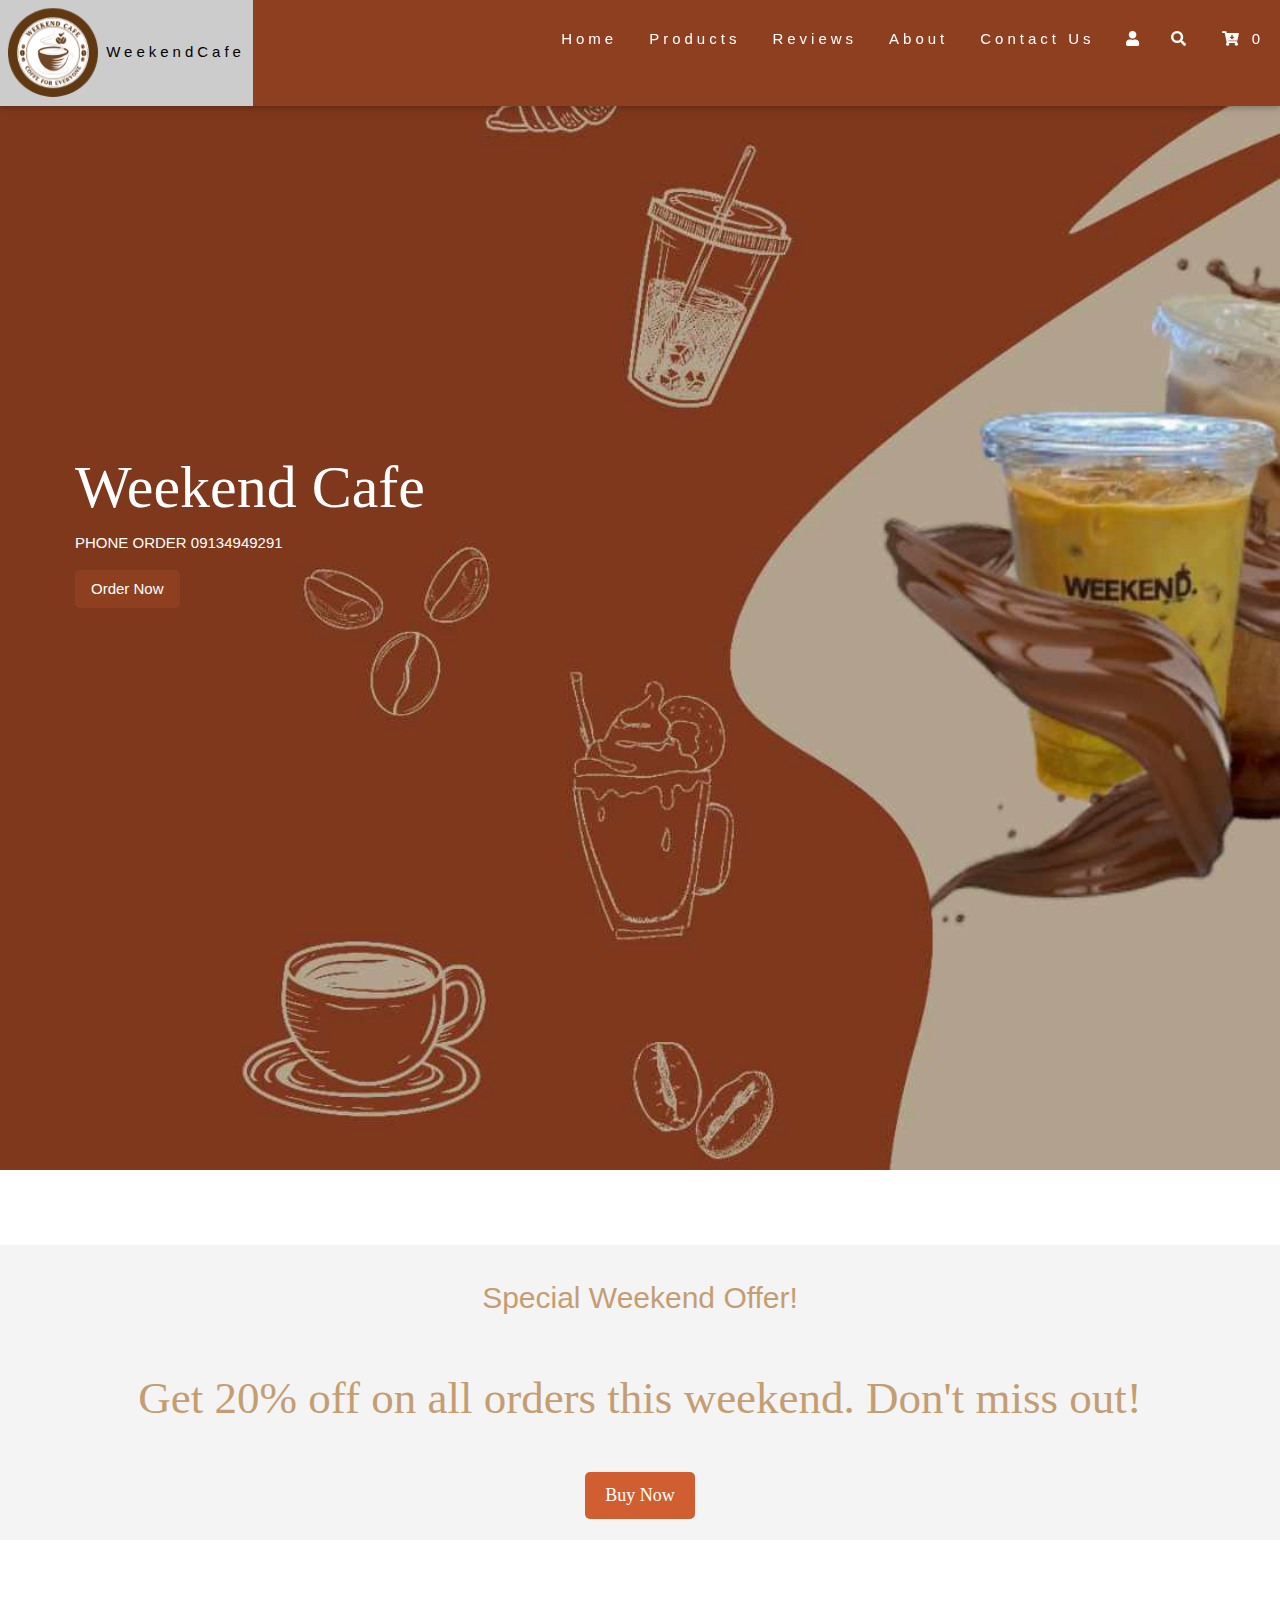
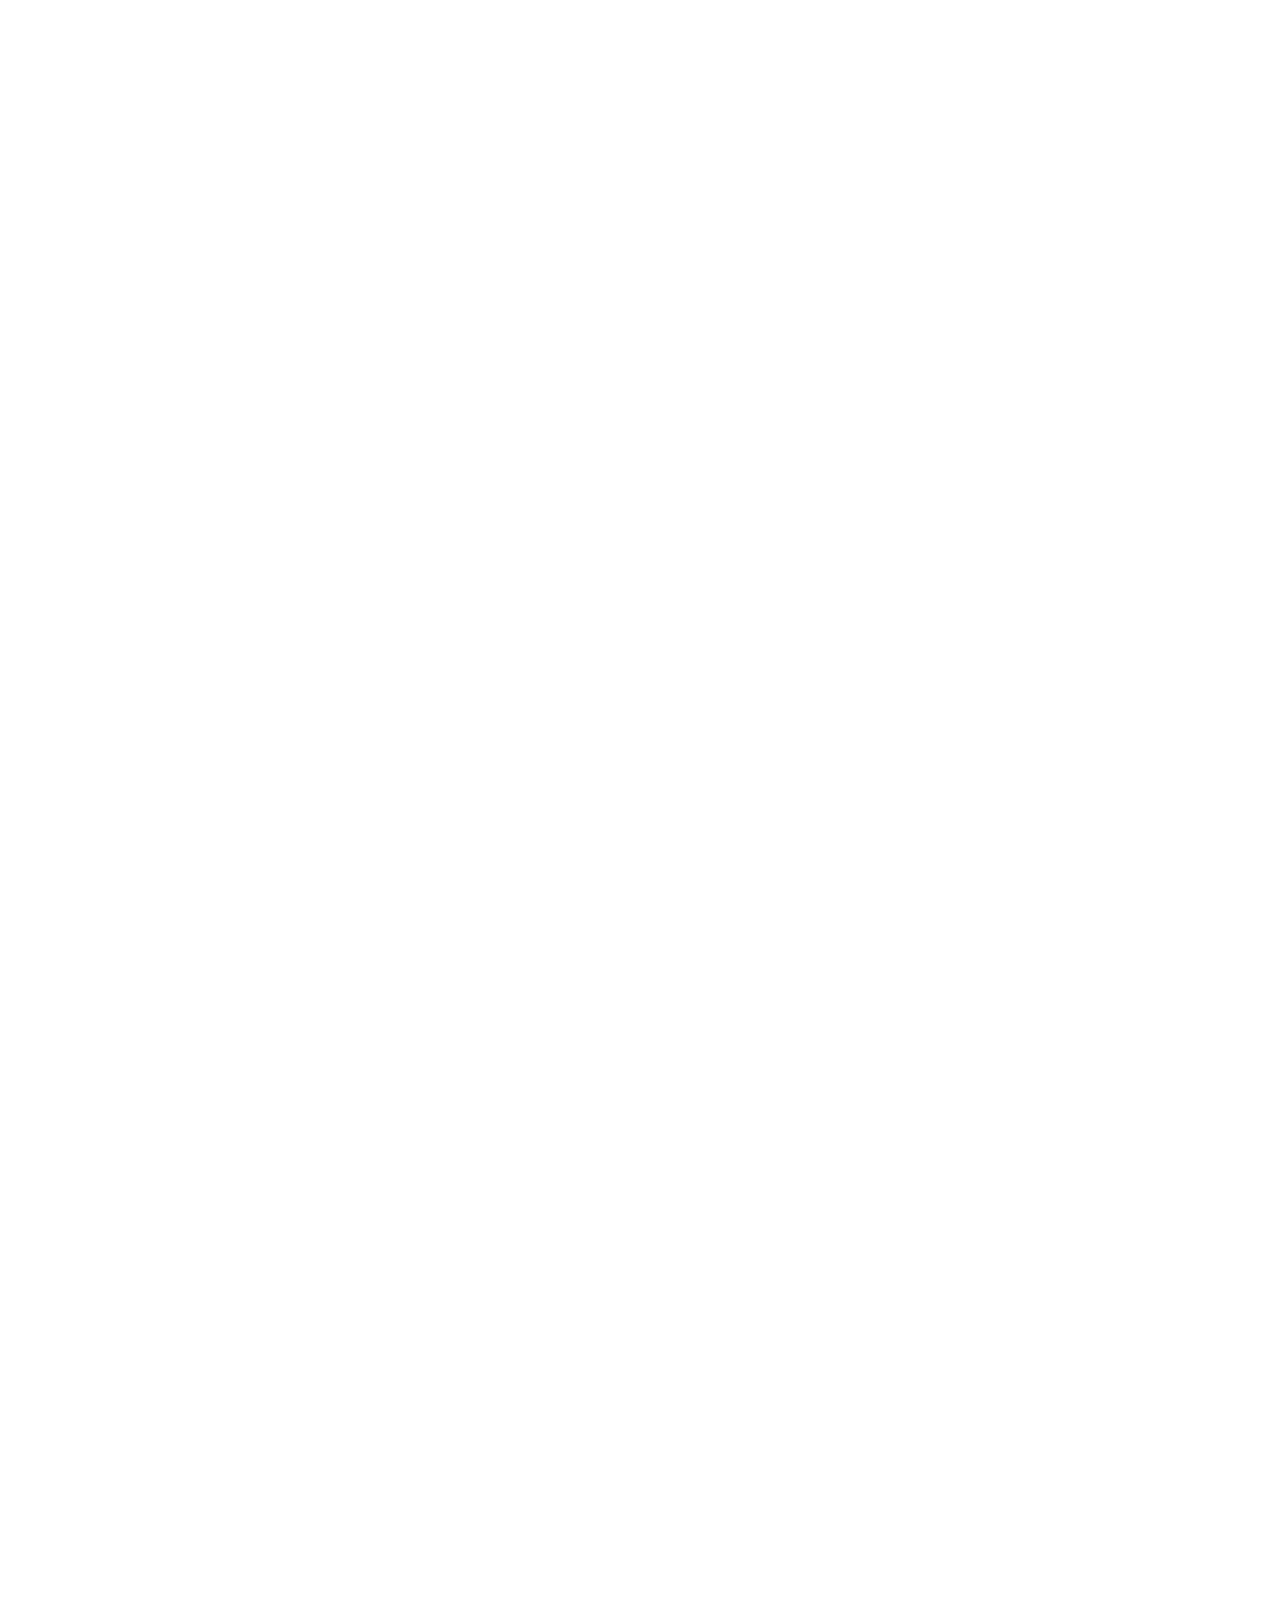
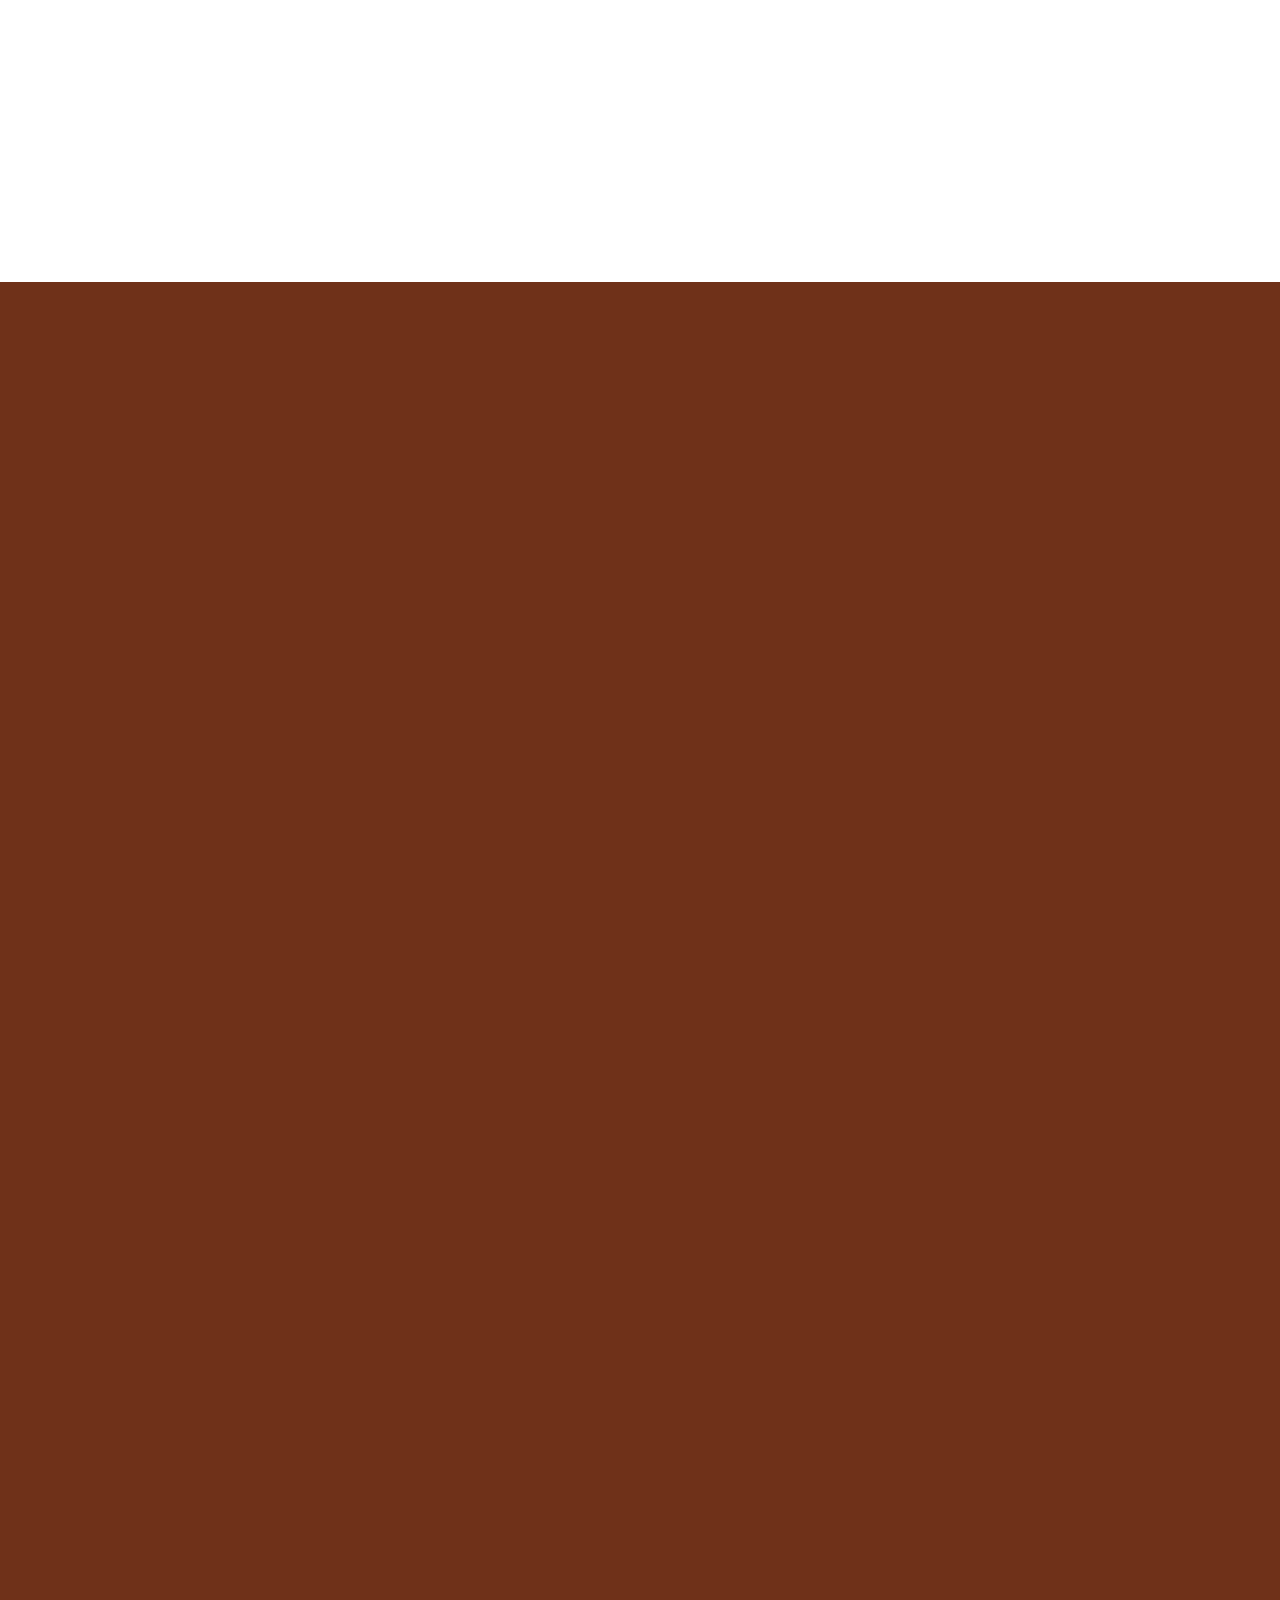
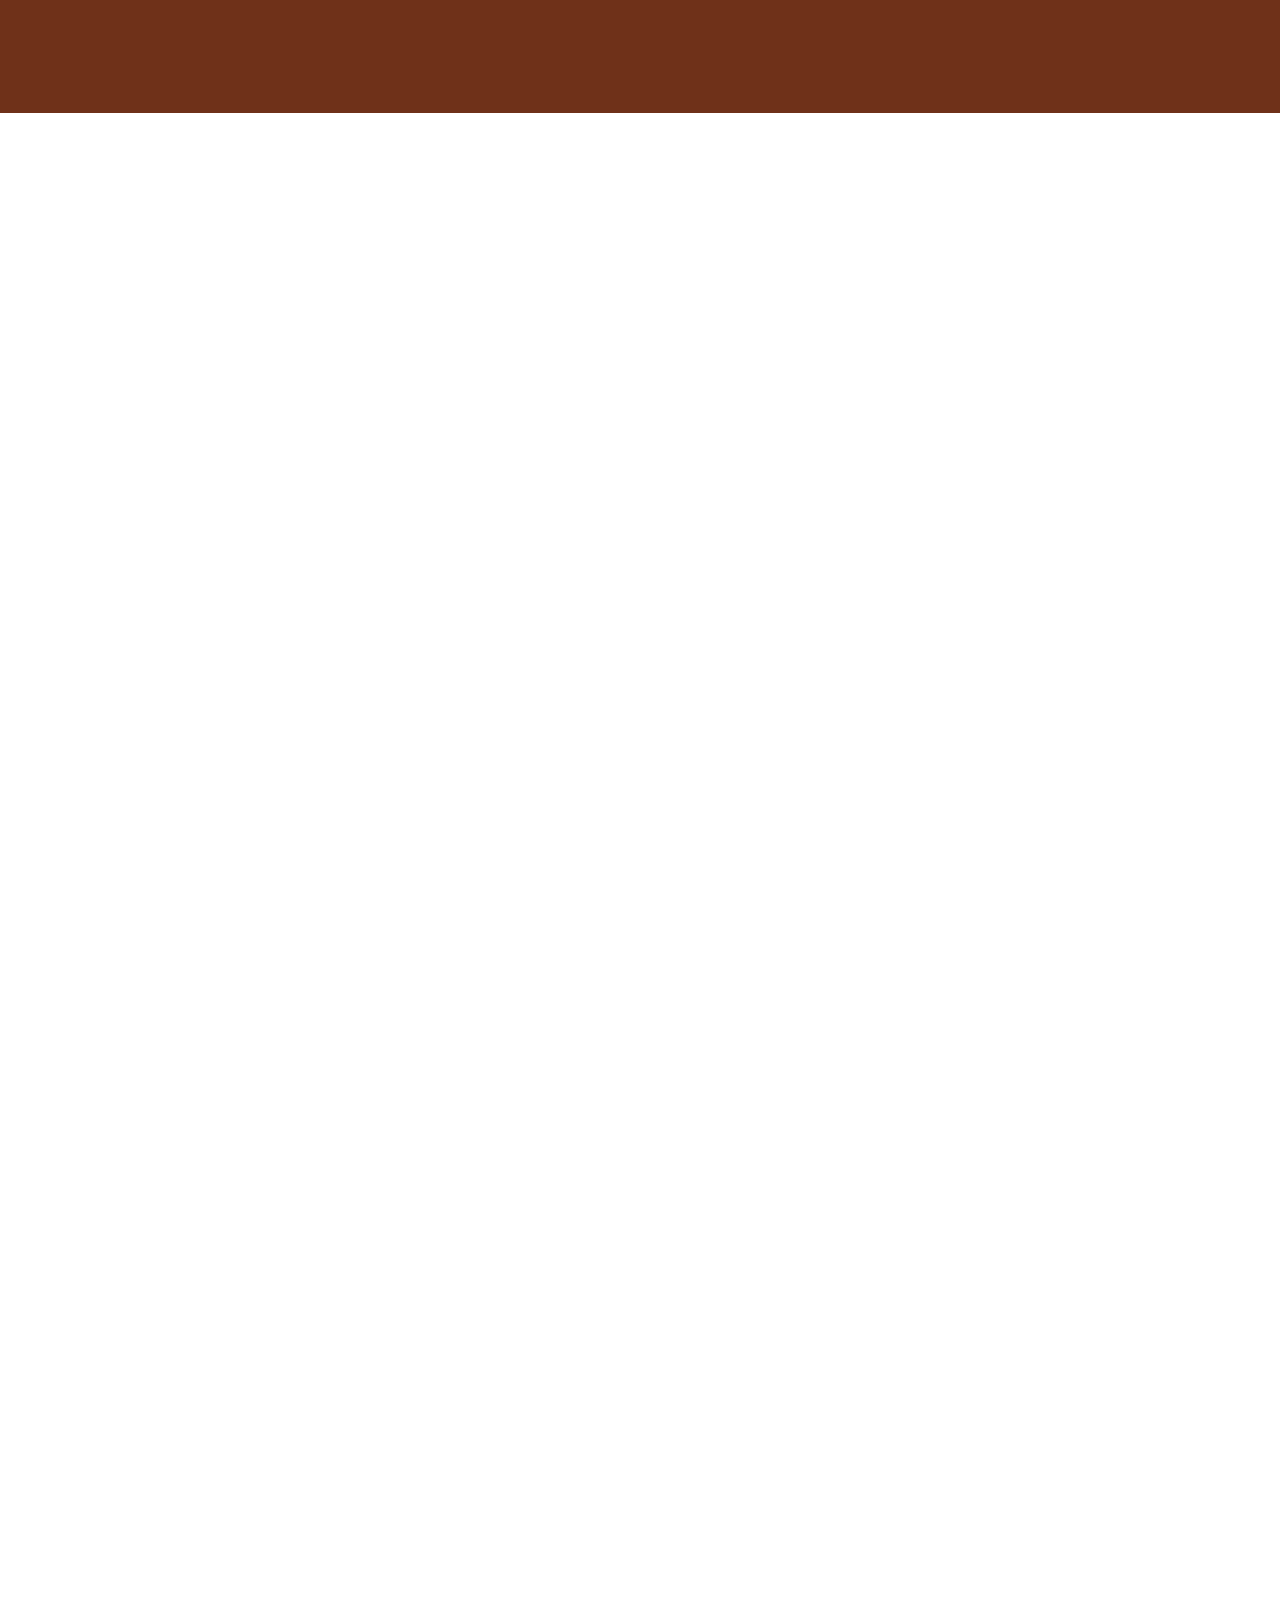
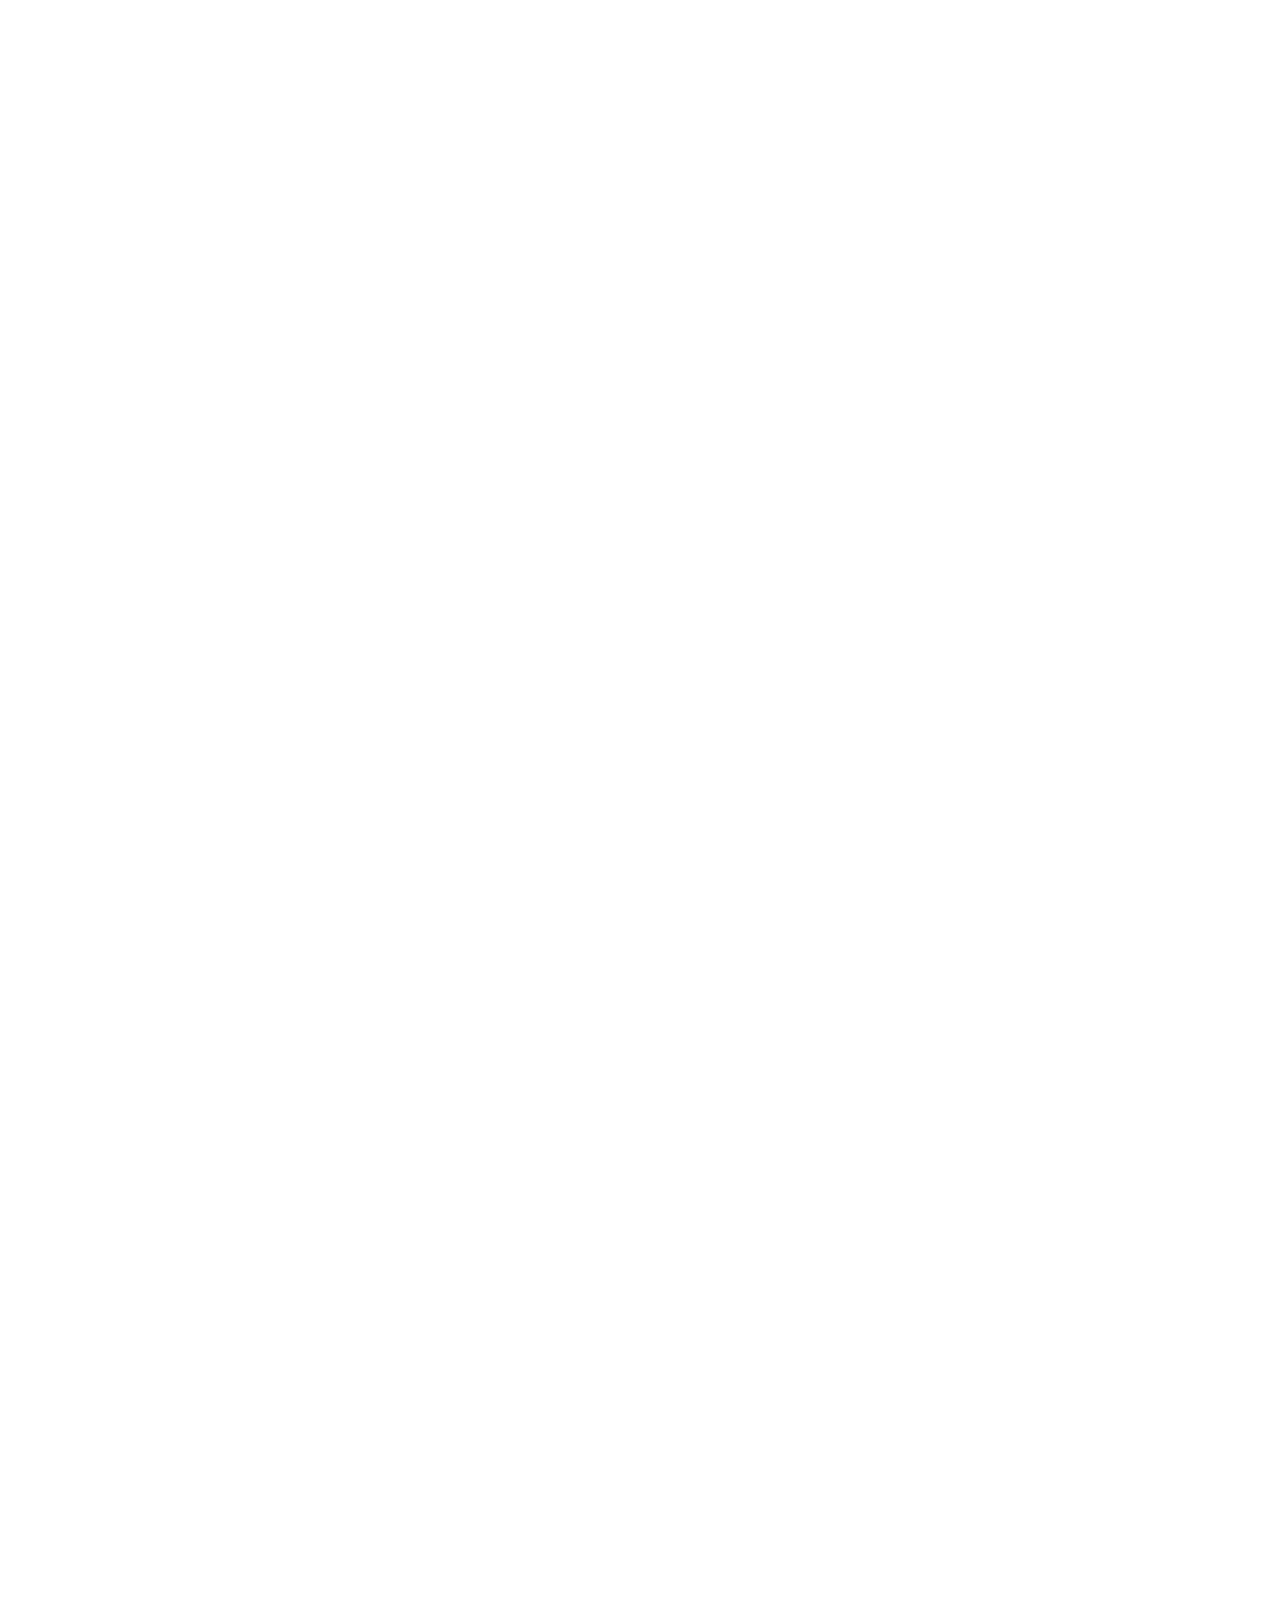
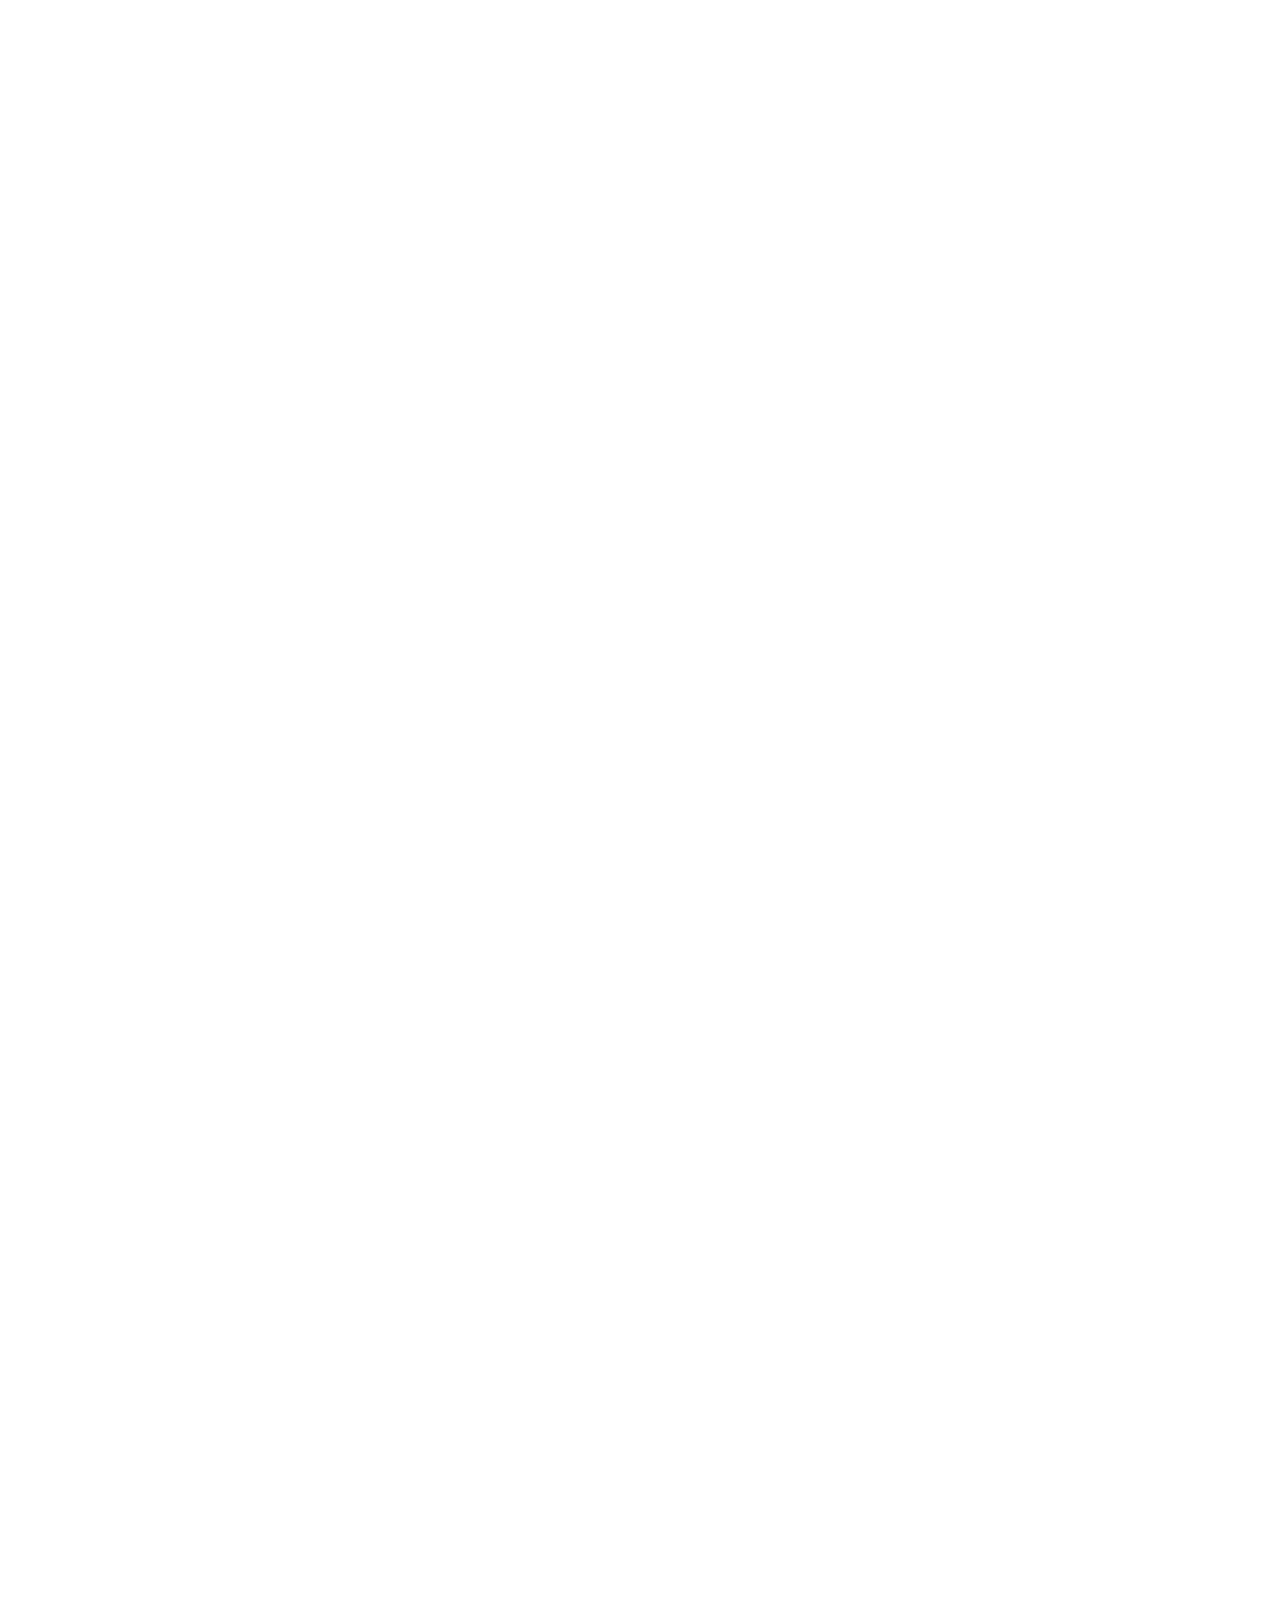
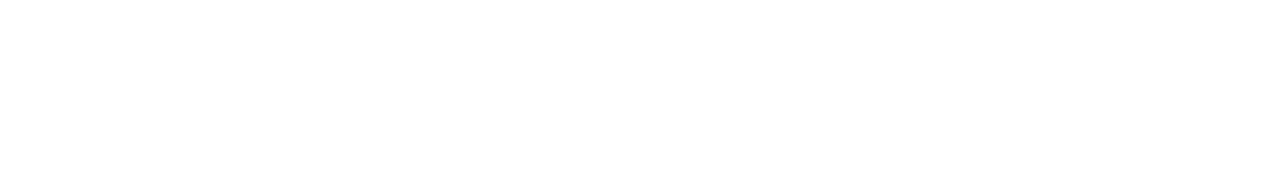
<file: index.html>
<!DOCTYPE html>
<html lang="en">

<head>
  <meta charset="UTF-8">
  <meta name="viewport" content="width=device-width, initial-scale=1.0">
  <title>Weekend Cafe</title>
  <link rel="stylesheet" href="https://use.fontawesome.com/releases/v5.0.7/css/all.css">
  <link rel="stylesheet" href="assets/css/w3.css">
</head>

<body>
  <!-- Navbar (sit on top) -->
  <div class="w3-top">
    <div class="w3-bar w3-wide w3-card w3-theme-d1 w3-goldenrod">
      <div class="logo">
          <a href="#home" class="w3-bar-item w3-button" style="padding: 8px;">
            <img class="w3-circle w3-image" src="assets/images/WEEKEND CAFE (1).png" alt="" style="height:10vh;"> WeekendCafe
          </a>
          <div class="toogle-nav">
            <a class="w3-bar-item w3-button w3-hide-medium w3-hide-large w3-right" href="javascript:void(0)" onclick="myFunction()" title="Toggle Navigation Menu"><i class="fa fa-bars"></i></a>
          </div>
      </div>
     
      <div class="w3-nav w3-right w3-hide-small" style="padding-top: 20px;">
        <nav>
          <a href="#home" class="w3-bar-item w3-button ">Home</a>
          <a href="#products" class="w3-bar-item w3-button">Products</a>
          <a href="#reviews" class="w3-bar-item w3-button">Reviews</a>
          <a href="#about" class="w3-bar-item w3-button">About</a>
          <a href="#contact" class="w3-bar-item w3-button">Contact Us</a>
          <div class="w3-dropdown-hover">
            <button class="w3-button" title="account"><i class="fa fa-user"></i></button>
            <div class="w3-dropdown-content w3-bar-block w3-card-4">
              <a href="assets/login/index.html" id="signup" class="w3-bar-item w3-button">Sign Up</a>
              <a href="assets/login/index.html" id="login" class="w3-bar-item w3-button">Login</a>
            </div>
          </div>
          <a href="#" class="w3-bar-item w3-button" title="Search"><i class="fa fa-search">
          </i></a>
          <a href="#" class="w3-bar-item w3-button" title="cart" onclick="toggleCart()">
            <i class="fas fa-cart-arrow-down"></i>
            <span id="cart-count">0</span>
          </a>
        </nav>
      </div>
      <div class="icons">
        <a href="#home" class="w3-button"><i class="fas fa-home w3-icon"></i><br> Home</a>
        <a href="#products" class="w3-bar-item w3-button"><i class="fas fa-box w3-icon"></i><br>Products</a>
        <a href="#reviews" class="w3-bar-item w3-button"><i class="fas fa-star w3-icon"></i><br> Reviews</a>
        <a href="#about" class="w3-bar-item w3-button"><i class="fas fa-info-circle"></i><br>About</a>
        <a href="#contact" class="w3-bar-item w3-button"><i class="fas fa-envelope w3-icon"></i><br>Contact</a>
      </div>
    </div>
  </div>


  <div id="navDemo" class="w3-bar-block w3-white w3-hide w3-hide-large w3-hide-medium w3-top" style="margin-top: 5rem">
    <a href="#home" class="w3-bar-item w3-button ">HOME</a>
    <a href="#products" class="w3-bar-item w3-button">PRODUCTS</a>
    <a href="#reviews" class="w3-bar-item w3-button">REVIEWS</a>
    <a href="#about" class="w3-bar-item w3-button">ABOUT</a>
    <a href="#contact" class="w3-bar-item w3-button">CONTACT US</a>
    <a href="#sign-in" class="w3-bar-item w3-button w3-hide-small" title="account"><i class="fa fa-user"></i></a>
    <a href="#" class="w3-bar-item w3-button w3-hide-small" title="Search"><i class="fa fa-search"></i></a>
   <a href="#" class="w3-bar-item w3-button w3-hide-small" title="cart" onclick="toggleCart()">
<i class="fas fa-cart-arrow-down"></i>
<span id="cart-count">0</span>
</a>
  </div>

  <!-- Header -->
  <header class="bgimg w3-container w3-content" id="home" style="max-width: 1500px; height: 130vh;">
    <div class="w3-display-left w3-margin-top" style="padding-left: 5rem;">
      <span class="w3-text-white home-span" style="font-size: 4rem; font-family: Roboto;">Weekend Cafe</span>
      <p class="w3-text-white w3-p w3-animate-fading">PHONE ORDER 09134949291</p>
      <a href="assets/login/index.html">
        <button class="w3-btn w3-theme-d1 w3-hover-theme w3-border-theme">Order Now</button>
      </a>
    </div>
  </header> 
  
<!-- Promo Section -->
<section class="promo w3-animate-fading w3-margin-top w3-goldenrod" style="font-family: Roboto; font-size: 3rem;">
  <h2>Special Weekend Offer!</h2>
  <p>Get 20% off on all orders this weekend. Don't miss out!</p>
  <a href="#products">
  <button class="promo-btn">Buy Now</button>
  </a>
</section>


  
   <!-- About Container -->
   <div class="w3-container w3-content w3-padding-64 reveal" id="about" style="margin-bottom: 10rem;">
    <div class="w3-content" style="max-width:900px">
      <h1 class="w3-center w3-padding-64"><span class="w3-tag w3-theme w3-padding-16 w3-wide" style="font-family: Roboto;">ABOUT US</span></h1>
      <p>Lorem ipsum dolor sit amet consectetur adipisicing elit. Unde error cupiditate id quo deserunt distinctio!
        Doloremque incidunt fugit possimus? Repellat quas laborum pariatur natus, ea autem. Laudantium reiciendis amet
        ut?.</p>
      <p>Lorem ipsum dolor sit amet consectetur adipisicing elit. Fuga tempora asperiores illo dolore laborum iusto
        beatae exercitationem, qui quas maxime doloremque, inventore nobis, similique rem laboriosam quis odit
        reiciendis mollitia!.</p>
      <img src="assets/images/about-coffee.jpg" class="w3-round w3-image"
        style="width:100%;max-width:1000px; height: 95vh; object-fit: cover; " class="w3-margin-top">
      <p><strong>Opening hours:</strong> Mon-Fri 9:00am to 7:00pm Sat 9:00am to 9:00pm</p>
      <p><strong>Address:</strong> Lapu2 Street, Magugpo South, Tagum City</p>
    </div>
  </div>

   <!-- Menu Container --->

   <div class="w3-display-container reveal w3-center w3-menu-bg" id="products">
    <img src="assets/images/menu-header.jpg" class="w3-image w3-border-theme" alt="" style="width: 50%; height: 40vh;">
  </div>
  <section class="w3-container w3-padding w3-center w3-theme-d3" style="margin-bottom: 10rem;">
    <div class="w3-row-padding w3-padding-32 ">
      <div class="reveal">
        <h2 class="w3-text-white" id="drinks" style="margin-bottom: 3rem; font-size: 3rem;font-family: Roboto;">DRINKS</h2>
        <div class="w3-third">
          <div class="w3-card w3-margin w3-white">
            <img src="assets/images/product-1.jpg" alt="Product 1" style="width:100%">
            <div class="w3-container">
              <h4>Iced chocolate</h4>
              <p><s class="w3-padding-right w3-text-grey" >₱75.00</s>₱59.00</p>
              <button
                class="w3-margin-bottom w3-button w3-theme-d1 w3-round-large w3-hover-theme padding-bottom-16 card-button w3-center"
                onclick="addToCart('Iced chocolate', 59.00)">Order Now</button>
            </div>
          </div>
        </div>

        <div class="w3-third">
          <div class="w3-card w3-margin w3-white ">
            <img src="assets/images/product-2.jpg" alt="Product 1" style="width:100%">
            <div class="w3-container">
              <h4>Strawberry Latte</h4>
              <p><s class="w3-padding-right w3-text-grey">₱75.00</s>₱49.00</p>
              <button
                class="w3-margin-bottom w3-button w3-theme-d1 w3-round-large w3-hover-theme padding-bottom-16 card-button w3-center"
                onclick="addToCart('Strawberry Latte', 49.00)">Order Now</button>
            </div>
          </div>
        </div>

        <div class="w3-third">
          <div class="w3-card w3-margin w3-white ">
            <img src="assets/images/product-3.jpg" alt="Product 1" style="width:100%">
            <div class="w3-container">
              <h4 id="matcha">Iced Matcha Latte</h4>
              <p>₱99.00</p>
              <button
                class="w3-margin-bottom w3-button w3-theme-d1 w3-round-large w3-hover-theme padding-bottom-16 card-button w3-center"
                onclick="addToCart('Iced Matcha Latte', 99.00)">Order Now</button>
            </div>
          </div>
        </div>

        <!-- Food Menu -->
        <h2 class="w3-text-white" id="food" style="margin: 1em; font-size: 3rem;font-family: Roboto;">FOODS</h2>
        <div class="w3-third">
          <div class="w3-card w3-margin w3-white">
            <img src="assets/images/product-4.jpg" alt="Product 1" style="width:100%">
            <div class="w3-container">
              <h4>Pork Sisig With Rice</h4>
              <p><s class="w3-padding-right w3-text-grey">₱85.00</s>₱69.00</p>
              <button
                class="w3-margin-bottom w3-button w3-theme-d1 w3-round-large w3-hover-theme padding-bottom-16 card-button w3-center"
                onclick="addToCart('Pork Sisig With Rice', 69.00)">Order Now</button>
            </div>
          </div>
        </div>

        <div class="w3-third">
          <div class="w3-card w3-margin w3-white">
            <img src="assets/images/product-5.jpg" alt="Product 1" style="width:100%">
            <div class="w3-container">
              <h4>Crispy Pork Belly With Rice</h4>
              <p>₱ 100.00</p>
              <button
                class="w3-margin-bottom w3-button w3-theme-d1 w3-round-large w3-hover-theme padding-bottom-16 card-button w3-center"
                onclick="addToCart('Crispy Pork Belly With Rice', 100.00)">Order Now</button>
            </div>
          </div>
        </div>

        <div class="w3-third">
          <div class="w3-card-4 w3-margin w3-white">
            <img src="assets/images/product-6.jpg" alt="Product 1" style="width:100%">
            <div class="w3-container">
              <h4>Honey Lemon Chicken With Rice</h4>
              <p><s class="w3-padding-right w3-text-grey">₱99.00</s>₱ 69.00</p>
              <button
                class="w3-margin-bottom w3-button w3-theme-d1 w3-round-large w3-hover-theme padding-bottom-16 card-button w3-center"
                onclick="addToCart('Honey Lemon Chicken With Rice', 69.00)">Order Now</button>
            </div>
          </div>
        </div>

      </div>
    </div>
  </section> 

  <!--Cart Section -->
 <div id="cart" class="w3-modal">
  <div class="w3-modal-content w3-animate-top w3-card-4">
    <header class="w3-container w3-theme-d2">
      <span onclick="document.getElementById('cart').style.display='none'" class="w3-button w3-display-topright">&times;</span>
      <h2>Your Cart</h2>
    </header>
    <div class="w3-container">
      <ul id="cart-items"></ul>
      <p>Total: ₱<span id="total-price">0.00</span></p>
      <button class="w3-button w3-red w3-round-large w3-margin-bottom" onclick="cancelOrder()">Cancel Order</button>
    </div>
  </div>
</div>

  


  <!-- Our Story Content -->
  <div class="w3-container w3-center w3-padding-32 reveal" id="our-story" style="margin-bottom: 10rem;">
    <div class="w3-row">
      <div class="w3-half w3-padding-large w3-center w3-padding-top-64">
        <h2 class="w3-xxxlarge"><span class="w3-theme w3-padding" style="font-family: Poppins;">Our Story</span></h2>
        <p class="w3-large;">Nestled along the bustling Lapu-Lapu Street in Tagum City, Weekend Cafe beckons with its urban charm and contemporary flair. Step into our space and immerse yourself in the vibrant energy of the city. From artisanal coffee to delectable pastries, we offer a unique culinary experience that tantalizes the taste buds. Join us at Weekend Cafe and savor the flavors of the city in every sip and bite.</p>
      </div>
      <div class="w3-half">
        <img src="assets/images/location-1.jpg" alt="Our Story Image" class="w3-image" style="height: auto;">
      </div>
    </div>
  </div>

  <section class="w3-container w3-padding-64 w3-margin-top w3-theme-d3 reveal" id="blog" style="margin-bottom: 10rem;">
    <h2 class="w3-center w3-xxlarge"><span class="w3-padding w3-wide" style="font-family: Poppins;">Latest Blog Post
    </span></h2>
    <div class="w3-row-padding w3-padding-32">
      <div class="w3-half">
        <div class="w3-card w3-margin-bottom">
          <img src="assets/images/blog-1.jpg" alt="Blog Post Image" style="width:100%">
        </div>
      </div>
      <div class="w3-half w3-text-white">
        <div class="w3-container">
          <h3 class="w3-xxlarge w3-margin-top w3-animate-fading" >Win a Free Coffee for a Month!</h3>
          <p>Participate in our latest giveaway for a chance to win free coffee for an entire month! Lorem ipsum dolor sit amet, consectetur adipiscing elit, sed do eiusmod tempor incididunt ut labore et dolore magna aliqua.</p>
          <p class="w3-opacity">Published on April 5, 2024</p>
        <a href="#" class="w3-button w3-theme-d1 w3-hover-theme">Participate Now</a>
        </div>
      </div>
    </div>
  </section>

  <section id="reviews" class="w3-container w3-margin-top reveal" style="margin-bottom: 10rem;">
    <h2 class="w3-center w3-xxlarge">
      <span class="w3-tag w3-theme w3-padding-16 w3-wide" style="font-family: Poppins;">Customer Reviews</span>
    </h2>
  
    <div class="w3-row-padding">
      <div class="w3-col l4 m6 w3-margin-bottom">
        <div class="w3-container">
          <div class="w3-container w3-center w3-light-grey w3-margin">
            <p class="w3-text-grey" style="font-family: Roboto;">"Found my new coffee haven at Weekend Cafe! They have amazing single-origin beans, friendly baristas with latte art skills, and the smoothest cup I've had in ages."</p>
          </div>
          <div class="w3-center">
            <img src="assets/images/customer-1.jpeg" alt="Avatar" class="w3-circle" style="width:150px; height: 140px;">
            <h4>Mike Bryan Bongcawil</h4>
          </div>
        </div>
      </div>
  
      <div class="w3-col l4 m6 w3-margin-bottom">
        <div class="w3-container">
          <div class="w3-container w3-center w3-light-grey w3-margin" style="font-family: Roboto;">
            <p class="w3-text-grey">"Weekend Cafe is my happy place. Great coffee, comfy couches, and fast Wi-Fi make it perfect for relaxing or getting work done. Plus, their seasonal pastries are a delicious bonus."</p>
          </div>
          <div class="w3-center">
            <img src="assets/images/customer-2.jpeg" alt="Avatar" class="w3-circle" style="width:150px; height: 140px;">
            <h4>Dennis Michael Piquero</h4>
          </div>
        </div>
      </div>
  
      <div class="w3-col l4 m6 w3-margin-bottom">
        <div class="w3-container">
          <div class="w3-container w3-center w3-light-grey w3-margin" style="font-family: Roboto;">
            <p class="w3-text-grey">"Weekend Cafe saves my mornings! Fast service, perfect mobile orders, and delicious breakfast sandwiches. They even get my extra-caramel latte right every time!"</p>
          </div>
          <div class="w3-center">
            <img src="assets/images/customer-3.jpeg" alt="Avatar" class="w3-circle" style="width:150px; height: 140px;">
            <h4>Lester Kim Guhiling</h4>
          </div>
        </div>
      </div>
  
    </div>
  </section>

<!-- The Contact Section -->
  <div class="w3-container w3-center">
    <div class="w3-row">
      <div class="w3-half w3-responsive-iframe w3-margin-top reveal">
        <iframe src="https://www.google.com/maps/embed?pb=!1m18!1m12!1m3!1d1978.0866716591715!2d125.80418832738165!3d7.446065479686697!2m3!1f0!2f0!3f0!3m2!1i1024!2i768!4f13.1!3m3!1m2!1s0x32f9530d24a7ec59%3A0x4823da3472777085!2sLapu-Lapu%20St%2C%20Tagum%2C%20Davao%20del%20Norte!5e0!3m2!1sen!2sph!4v1712174540686!5m2!1sen!2sph"height=400; style="border:0;" allowfullscreen="" loading="lazy" referrerpolicy="no-referrer-when-downgrade"></iframe>
      </div>
      <div class="w3-half">
        <div class="w3-container w3-content w3-padding-64 reveal w3-margin-top" style="max-width:800px" id="contact">
          <h2 class="w3-wide w3-center">CONTACT</h2>
          <p class="w3-opacity w3-center"><i>Drop a note!</i></p>
          <div class="w3-row w3-padding-32">
            <div class="w3-col m6 w3-large w3-margin-bottom">
              <i class="fa fa-map-marker" style="width:30px"></i> Lapu-lapu Street, Tagum City, Philippines<br>
              <i class="fa fa-phone" style="width:30px"></i> Phone: +00 151515<br>
              <i class="fa fa-envelope" style="width:30px"> </i> Email: weekendcafe@mail.com<br>
            </div>
            <div class="w3-col m6">
              <form action="/action_page.php" target="_blank">
                <div class="w3-row-padding" style="margin:0 -16px 8px -16px">
                  <div class="w3-half">
                    <input class="w3-input w3-border" type="text" placeholder="Name" required name="Name">
                  </div>
                  <div class="w3-half">
                    <input class="w3-input w3-border" type="text" placeholder="Email" required name="Email">
                  </div>
                </div>
                <input class="w3-input w3-border" type="text" placeholder="Message" required name="Message">
                <button class="w3-button w3-theme-d1 w3-hover-theme w3-section w3-right" type="submit">SEND</button>
              </form>
            </div>
          </div>
        </div>
      </div>
    </div>
  </div>

  <section class="w3-display-container w3-content section-footer w3-text-white reveal" style="font-family: Roboto;">
   <img class="w3-image" src="assets/images/thank-bg.jpg" alt="">
   <div class="w3-display-left" style="padding-left: 4rem;">
    <h1 style="font-size: 4rem;">Thank You!</h1>
    <p style="font-size: 1.5rem;">For Choice Our Shop</p>
    
   </div>
  </section>

  
  

  <!-- Call of Action -->
  <footer class="w3-container w3-padding-64 w3-center w3-margin-top w3-large w3-dark-background w3-theme-d3 reveal">
    <div class="w3-row-padding">
      <!-- Column 1: Shop Matcha -->
      <div class="w3-quarter">
        <h3>Products</h3>
        <p class="w3-text-hover-a"><a href="#matcha">Just the Matcha</a></p>
        <p class="w3-text-hover-a"><a href="#drinks">Drinks</a></p>
        <p class="w3-text-hover-a"><a href="#food">Food</a></p>
      </div>

      <!-- Column 2: Learn -->
      <div class="w3-quarter">
        <h3>Learn</h3>
        <p class="w3-text-hover-a"><a href="#">Matcha Recipes</a></p>
        <p class="w3-text-hover-a"><a href="#">Caffeine Content</a></p>
        <p class="w3-text-hover-a"><a href="#">Health Benefits</a></p>
      </div>

      <!-- Column 3: More from Tenzo -->
      <div class="w3-quarter">
        <h3>More from WeekendCafe</h3>
        <p class="w3-text-hover-a"><a href="#our-story">Our Story</a></p>
        <p class="w3-text-hover-a"><a href="#blog">Blog</a></p>
        <p class="w3-text-hover-a"><a href="#">Affiliate</a></p>
        <p class="w3-text-hover-a"><a href="#contact">Contact Us</a></p>
        <p class="w3-text-hover-a"><a href="#">Faq’s</a></p>
        <p class="w3-text-hover-a"><a href="#">Sign In</a></p>
      </div>

      <!-- Column 4: Let's Stay Connected -->
      <div class="w3-quarter">
        <h3>Let's Stay Connected</h3>
        <p>Enter your email to unlock 10% OFF.</p>
        <form action="/subscribe" method="post">
          <input class="w3-input w3-border" type="email" placeholder="Enter your email" required>
          <button class="w3-button w3-margin-top w3-theme-d1 w3-hover-theme">Subscribe</button>
        </form>
        <!-- Social Media Icons -->
        <div class="w3-xlarge w3-section">
          <h2>Follow Us</h2>
          <i class="fab fa-facebook w3-hover-opacity"></i>
          <i class="fab fa-instagram w3-hover-opacity"></i>
          <i class="fab fa-twitter w3-hover-opacity"></i>
          <i class="fab fa-whatsapp w3-hover-opacity"></i>
        </div>
      </div>

    </div>
    <!-- Copyright and Policies -->
    <div class="w3-row w3-margin-top">
      <p>© 2021 WeekendCafe</p>
      <p><a href="#">Terms of Service</a> | <a href="#">Privacy Policy</a> | <a href="#">Refund Policy</a> | <a
          href="#">Accessibility Policy</a></p>
    </div>
  </footer>

</body>

<script type="text/javascript">
  window.addEventListener('scroll', reveal);

  function reveal() {
    var reveals = document.querySelectorAll('.reveal')

    for (var i = 0; i < reveals.length; i++) {

      var windowheight = window.innerHeight;
      var revealtop = reveals[i].getBoundingClientRect().top;
      var revealpoint = 200;

      if (revealtop < windowheight - revealpoint) {
        reveals[i].classList.add('active');
      }
      else {
        reveals[i].classList.remove('active');
      }
    }
  }



  // Used to toggle the menu on small screens when clicking on the menu button
  function myFunction() {
    var x = document.getElementById("navDemo");
    if (x.className.indexOf("w3-show") == -1) {
      x.className += " w3-show";
    } else {
      x.className = x.className.replace(" w3-show", "");
    }
  }

  // When the user clicks anywhere outside of the modal, close it
  var modal = document.getElementById('ticketModal');
  window.onclick = function (event) {
    if (event.target == modal) {
      modal.style.display = "none";
    }
  }

  // Add scroll event listener
  window.addEventListener('scroll', function () {
    var sections = document.querySelectorAll('.w3-container');
    // Select all sections
    sections.forEach(function (section) {
      var sectionPosition = section.getBoundingClientRect().top;
      var screenPosition = window.innerHeight / 1.3;

      // Check if section is visible in viewport
      if (sectionPosition < screenPosition) {
        var panels = section.querySelectorAll('.w3-panel');
        panels.forEach(function (panel) {
          panel.classList.add('show');
        });
      }
    });
  });

  // CART ITEM HERE
  // Array to store cart items
  var cartItems = [];
  var totalPrice = 0;

  // Function to add an item to the cart
  function addToCart(productName, price) {
    cartItems.push(productName);
    totalPrice += price;
    updateCartCount();
    updateCart();
  }

  // Function to update the cart count in the navigation bar
  function updateCartCount() {
    var cartCount = document.getElementById('cart-count');
    cartCount.textContent = cartItems.length;
  }

  // Function to update the cart modal content
  function updateCart() {
    var cartList = document.getElementById("cart-items");
    var cartContent = "";
    for (var i = 0; i < cartItems.length; i++) {
      cartContent += "<li>" + cartItems[i] + "</li>";
    }
    cartList.innerHTML = cartContent;
    document.getElementById("total-price").innerText = totalPrice.toFixed(2);
    document.getElementById("cart").style.display = "block";
  }

  // Function to cancel the order and reset the cart
  function cancelOrder() {
    cartItems = [];
    totalPrice = 0;
    updateCartCount();
    updateCart();
    document.getElementById("cart").style.display = "none";
  }

  // Function to toggle the visibility of the cart modal
  function toggleCart() {
    var cartModal = document.getElementById("cart");
    cartModal.style.display = cartModal.style.display === "block" ? "none" : "block";
  }



</script>

</html>
</file>
